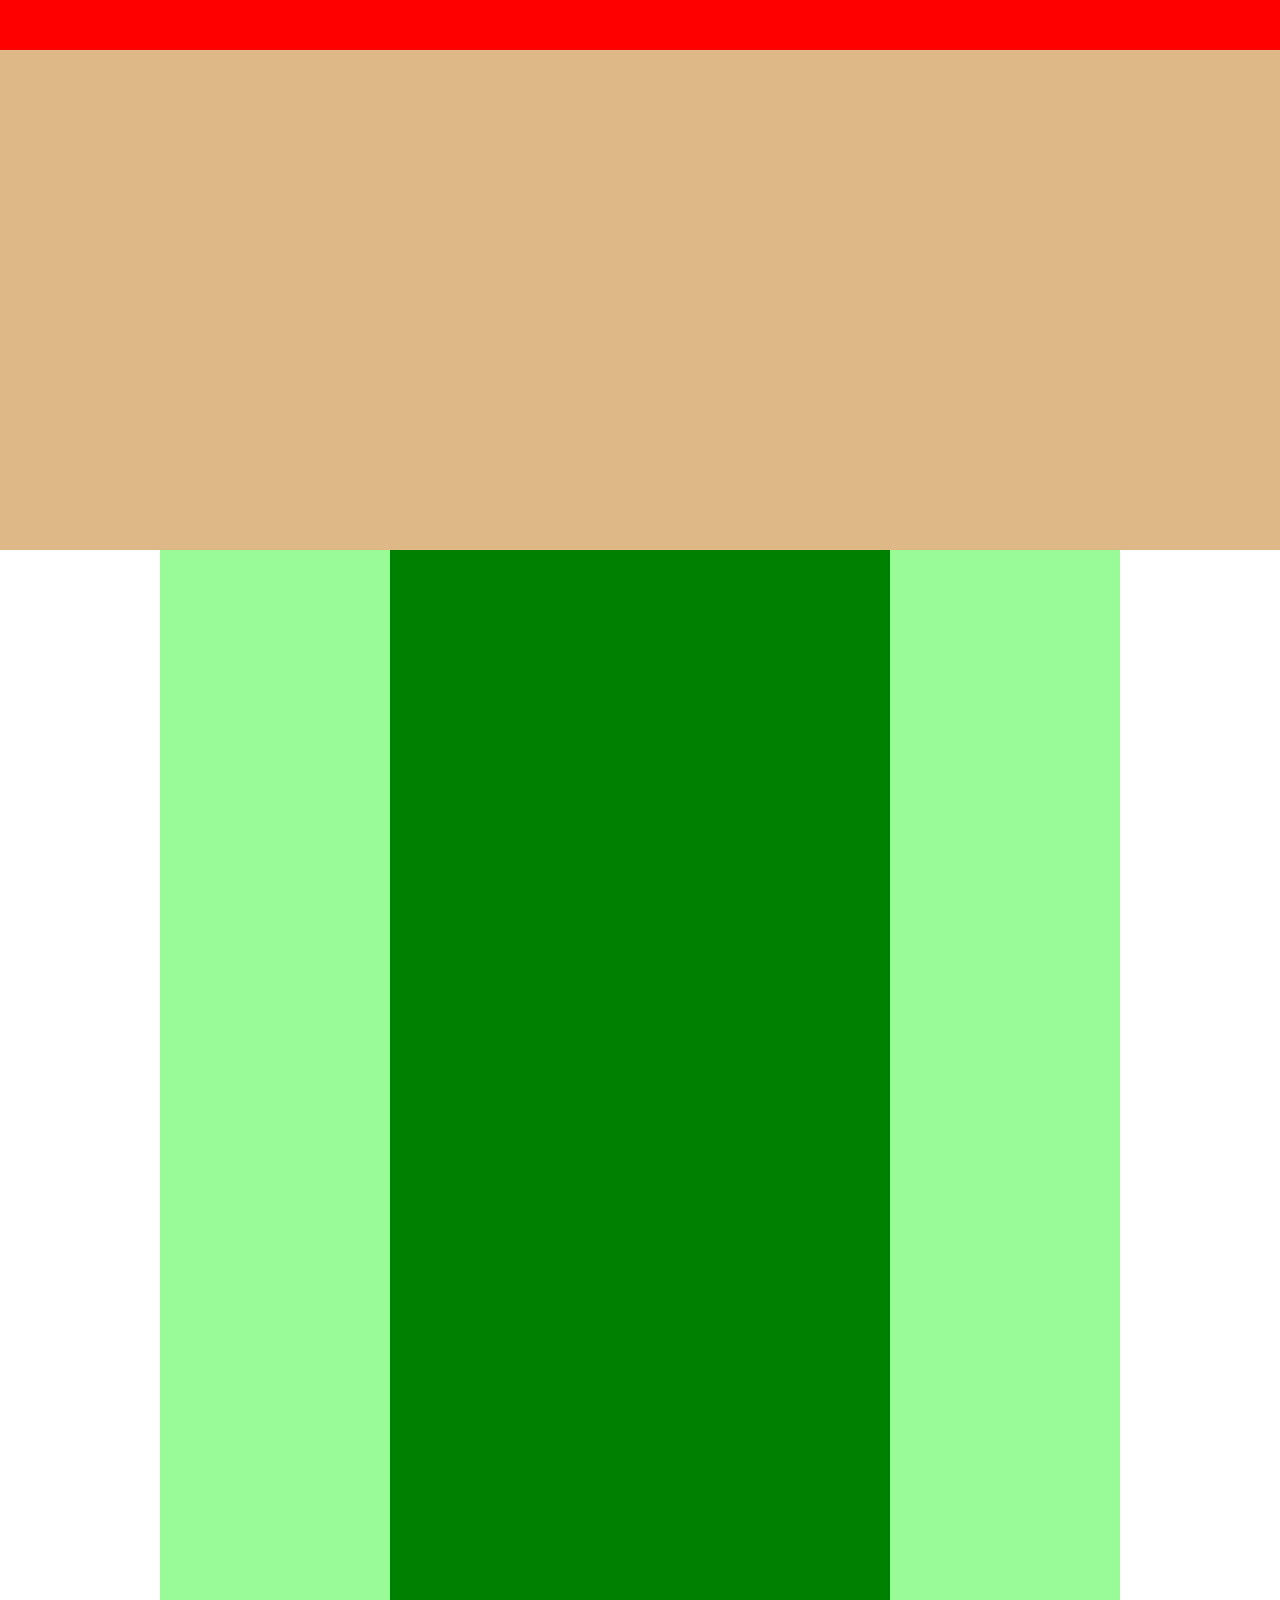
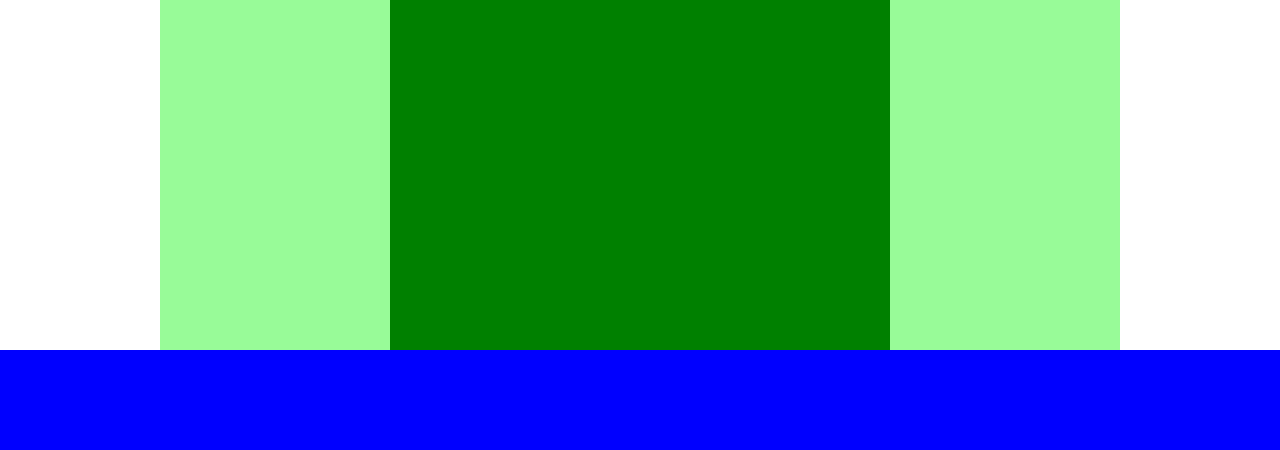
<file: DMM_HTML/exercise/chapter4/index.html>
<!DOCTYPE html>
<html lang="ja">
    <head>
        <meta charset="UTF-8"/>
        <link rel="stylesheet" href="style.css"/>
        <title>chapter4</title>
    </head>
    <body>
        <header></header>
        <div class="main-visual"></div>
        <div class="main">
            <div class="main-left"></div>
            <div class="main-son"></div>
            <div class="main-right"></div>
        </div>
        <div class="footer"></div>
    </body>
</html>
</file>
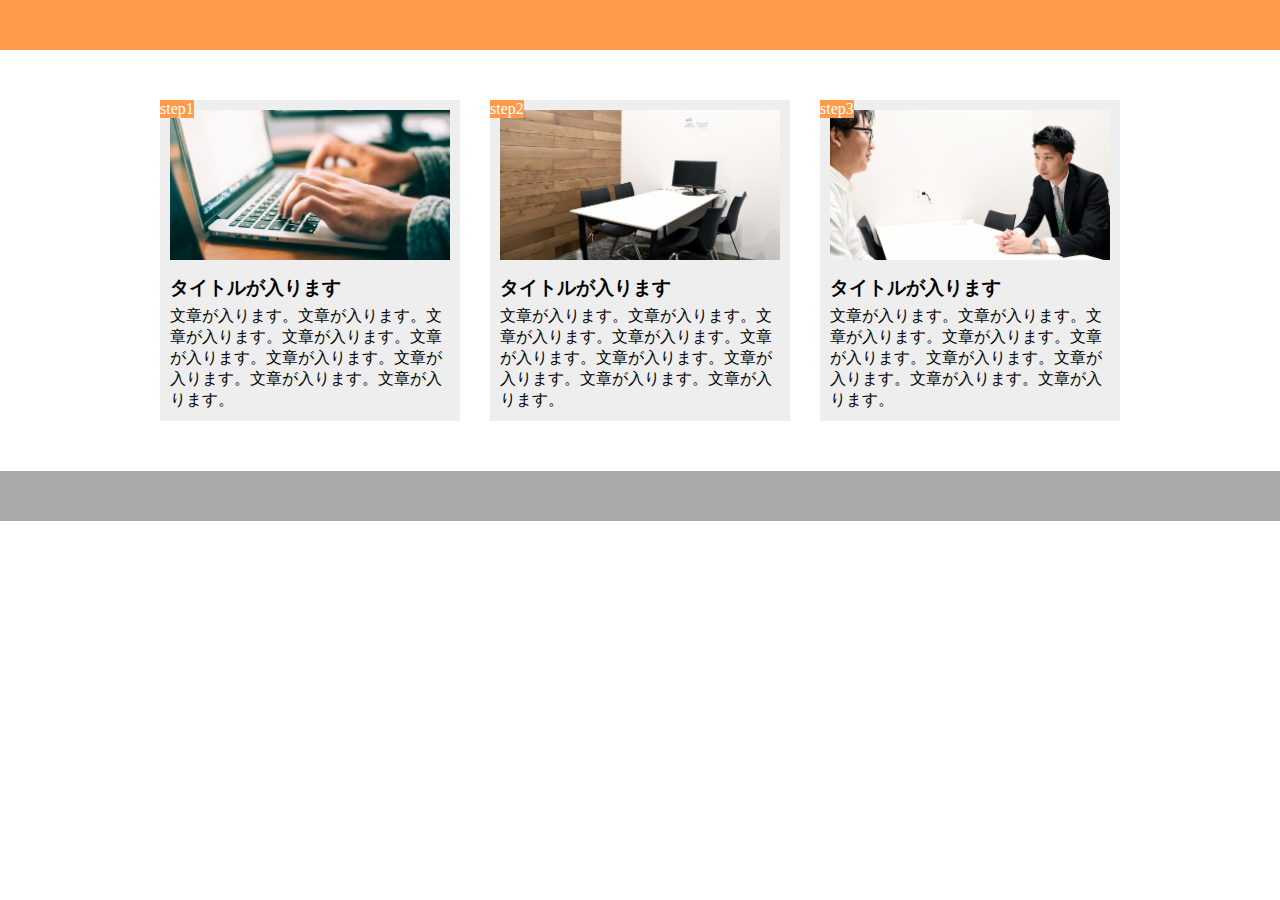
<file: DMM_HTML/exercise/chapter9/index.html>
<!DOCTYPE html>
<html lang="ja">
    <head>
        <meta charset="UTF-8"/>
        <title>chapter9_exercise</title>
        <link rel="stylesheet" href="style.css"/>
    </head>
    <body>
        <header></header>
        <main>
            <section class="step-box">
                <div class="step1-img"></div>
                <span class="step-number">step1</span>
                <h3 class="box-title">タイトルが入ります</h3>
                <p class="box-text">
                    文章が入ります。文章が入ります。文章が入ります。文章が入ります。文章が入ります。文章が入ります。文章が入ります。文章が入ります。文章が入ります。
                </p>
            </section>
            <section class="step-box">
                <div class="step2-img"></div>
                <span class="step-number">step2</span>
                <h3 class="box-title">タイトルが入ります</h3>
                <p class="box-text">
                    文章が入ります。文章が入ります。文章が入ります。文章が入ります。文章が入ります。文章が入ります。文章が入ります。文章が入ります。文章が入ります。
                </p>
            </section>
            <section class="step-box">
                <div class="step3-img"></div>
                <span class="step-number">step3</span>
                <h3 class="box-title">タイトルが入ります</h3>
                <p class="box-text">
                    文章が入ります。文章が入ります。文章が入ります。文章が入ります。文章が入ります。文章が入ります。文章が入ります。文章が入ります。文章が入ります。
                </p>
            </section>
        </main>
        <footer></footer>
    </body>
</html>
</file>
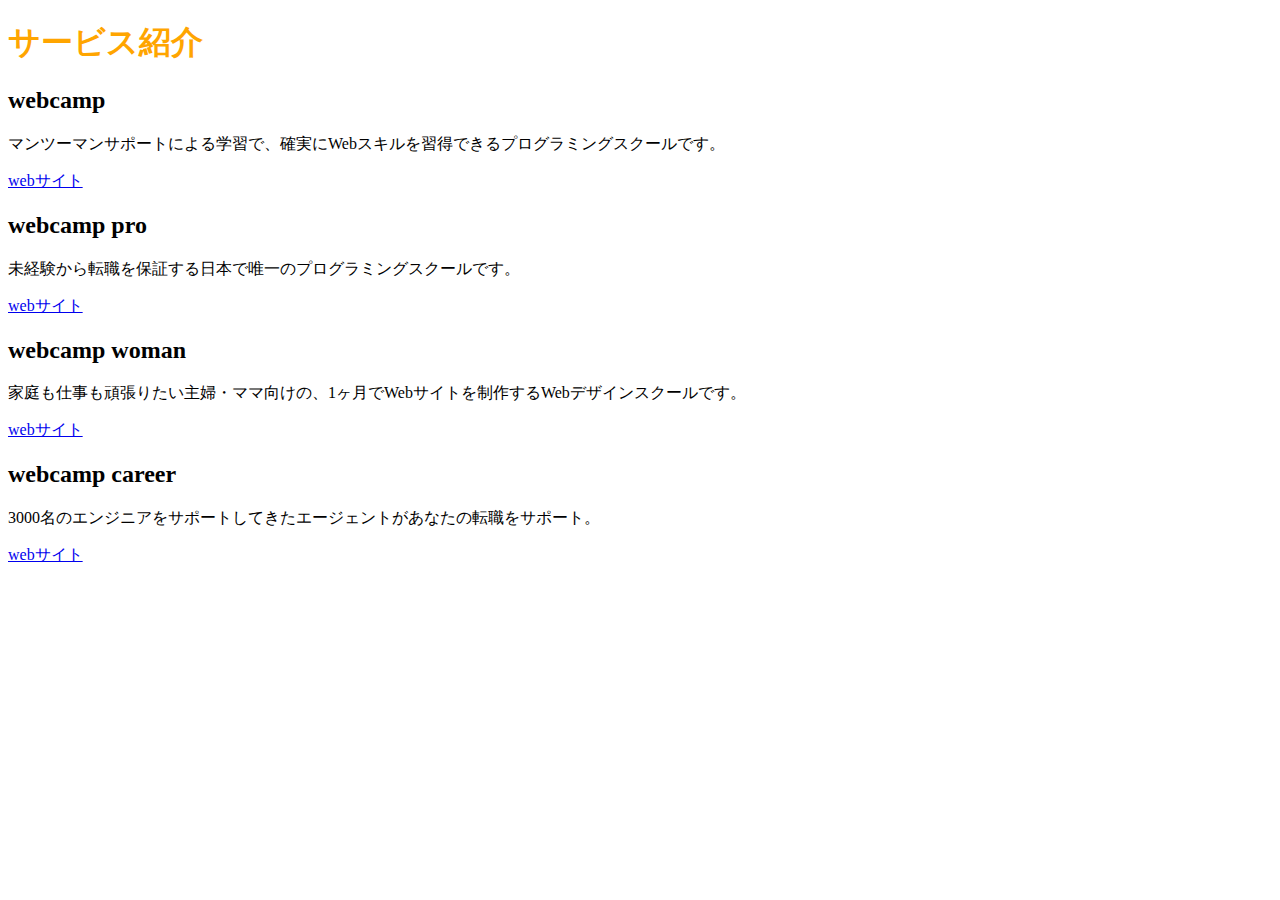
<file: DMM_HTML/exercise/chapter2/chapter2_answer/chapter2_answer/index.html>
<!DOCTYPE html>
<html lang="ja">
  <head>
    <meta charset="UTF-8" />
    <title>2章演習</title>
    <link rel="stylesheet" href="style.css" />
  </head>
  <body>
    <h1>サービス紹介</h1>

    <h2>webcamp</h2>
    <p>マンツーマンサポートによる学習で、確実にWebスキルを習得できるプログラミングスクールです。</p>
    <a href="https://web-camp.io/">webサイト</a>

    <h2>webcamp pro</h2>
    <p>未経験から転職を保証する日本で唯一のプログラミングスクールです。</p>
    <a href="http://web-camp.io/pro/">webサイト</a>

    <h2>webcamp woman</h2>
    <p>家庭も仕事も頑張りたい主婦・ママ向けの、1ヶ月でWebサイトを制作するWebデザインスクールです。</p>
    <a href="http://web-camp.io/woman/">webサイト</a>

    <h2>webcamp career</h2>
    <p>3000名のエンジニアをサポートしてきたエージェントがあなたの転職をサポート。</p>
    <a href="http://web-camp.io/career/">webサイト</a>
  </body>
</html>
</file>
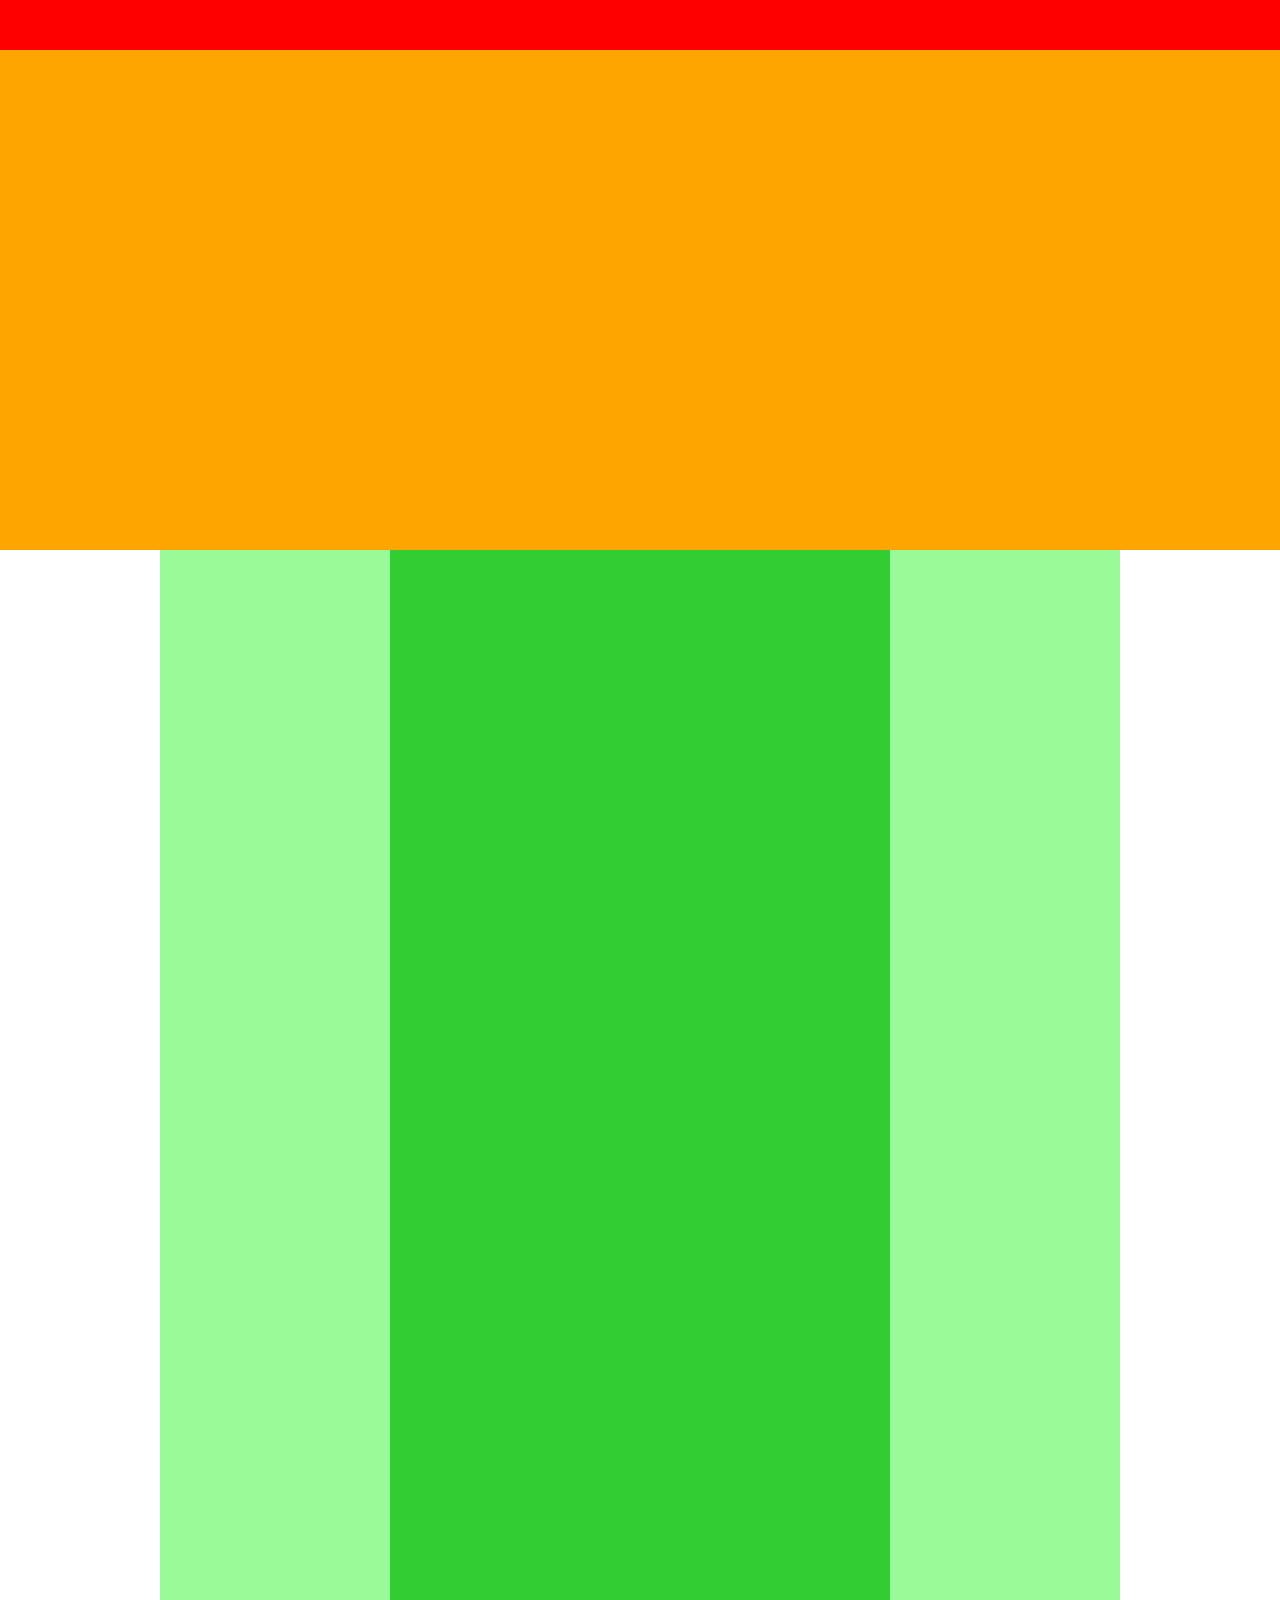
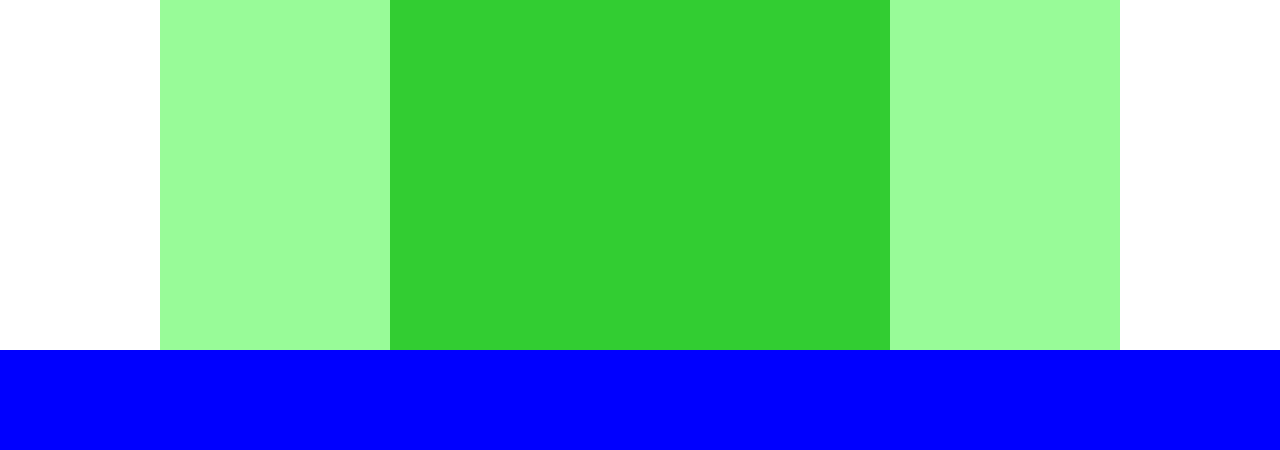
<file: DMM_HTML/exercise/chapter4/chapter4_answer/chapter4_answer/index.html>
<!DOCTYPE html>
<html lang="ja">
  <head>
    <meta charset="UTF-8" />
    <title>4章演習</title>
    <link rel="stylesheet" href="style.css" />
  </head>
  <body>
    <!-- header用のdiv -->
    <div class="header"></div>

    <!-- main-visual用のdiv -->
    <div class="main-visual"></div>

    <!-- main用のdiv -->
    <div class="main">
      <div class="sidebar-left"></div>
      <div class="blog"></div>
      <div class="sidebar-right"></div>
    </div>

    <!-- footer用のdiv -->
    <div class="footer"></div>
  </body>
</html>
</file>
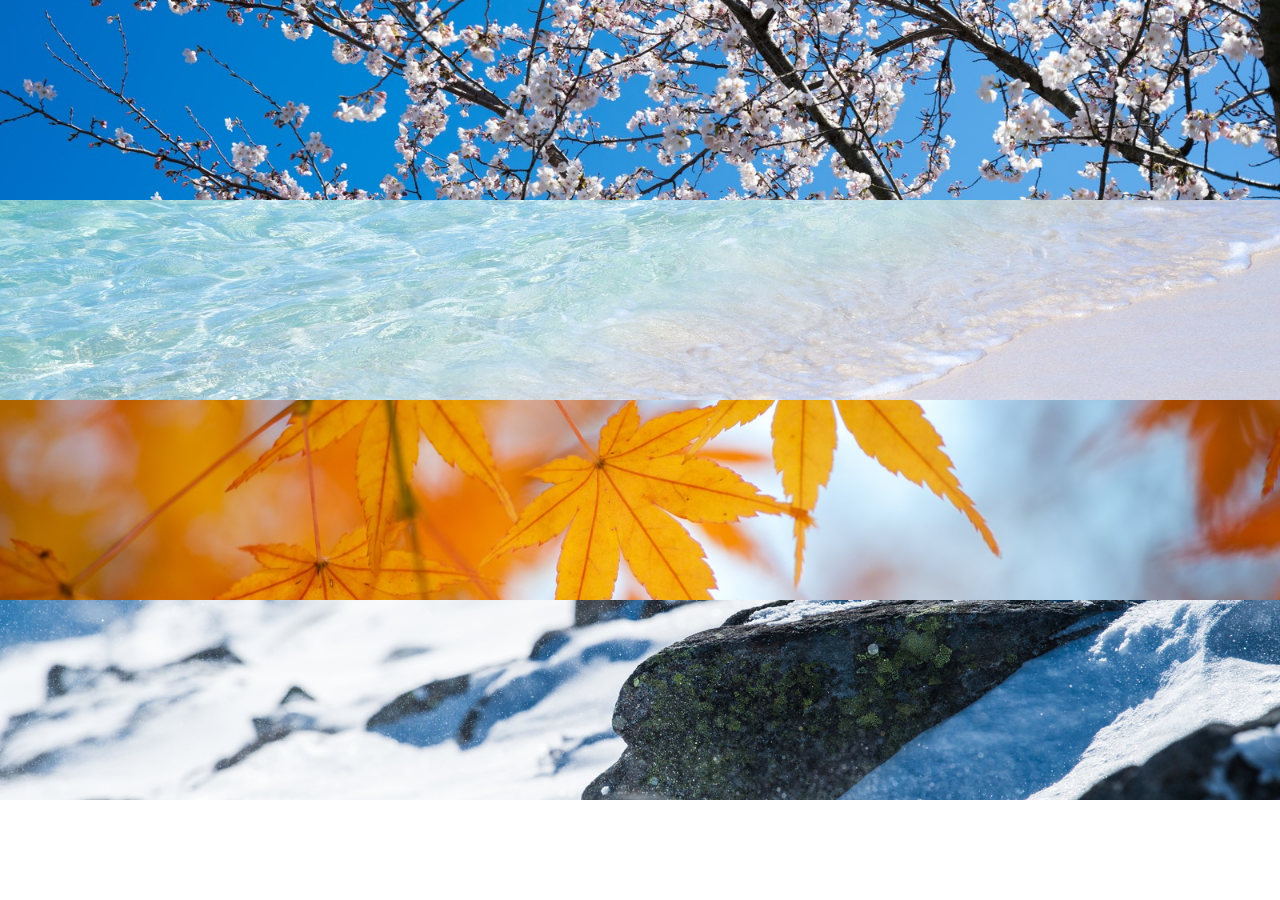
<file: DMM_HTML/exercise/chapter6/chapter6_answer/chapter6_answer/index.html>
<!DOCTYPE html>
<html lang="ja">
  <head>
    <meta charset="UTF-8" />
    <title>6章演習</title>
    <link rel="stylesheet" href="style.css" />
  </head>
  <body>
    <div class="box1"></div>

    <div class="box2"></div>

    <div class="box3"></div>

    <div class="box4"></div>
  </body>
</html>
</file>
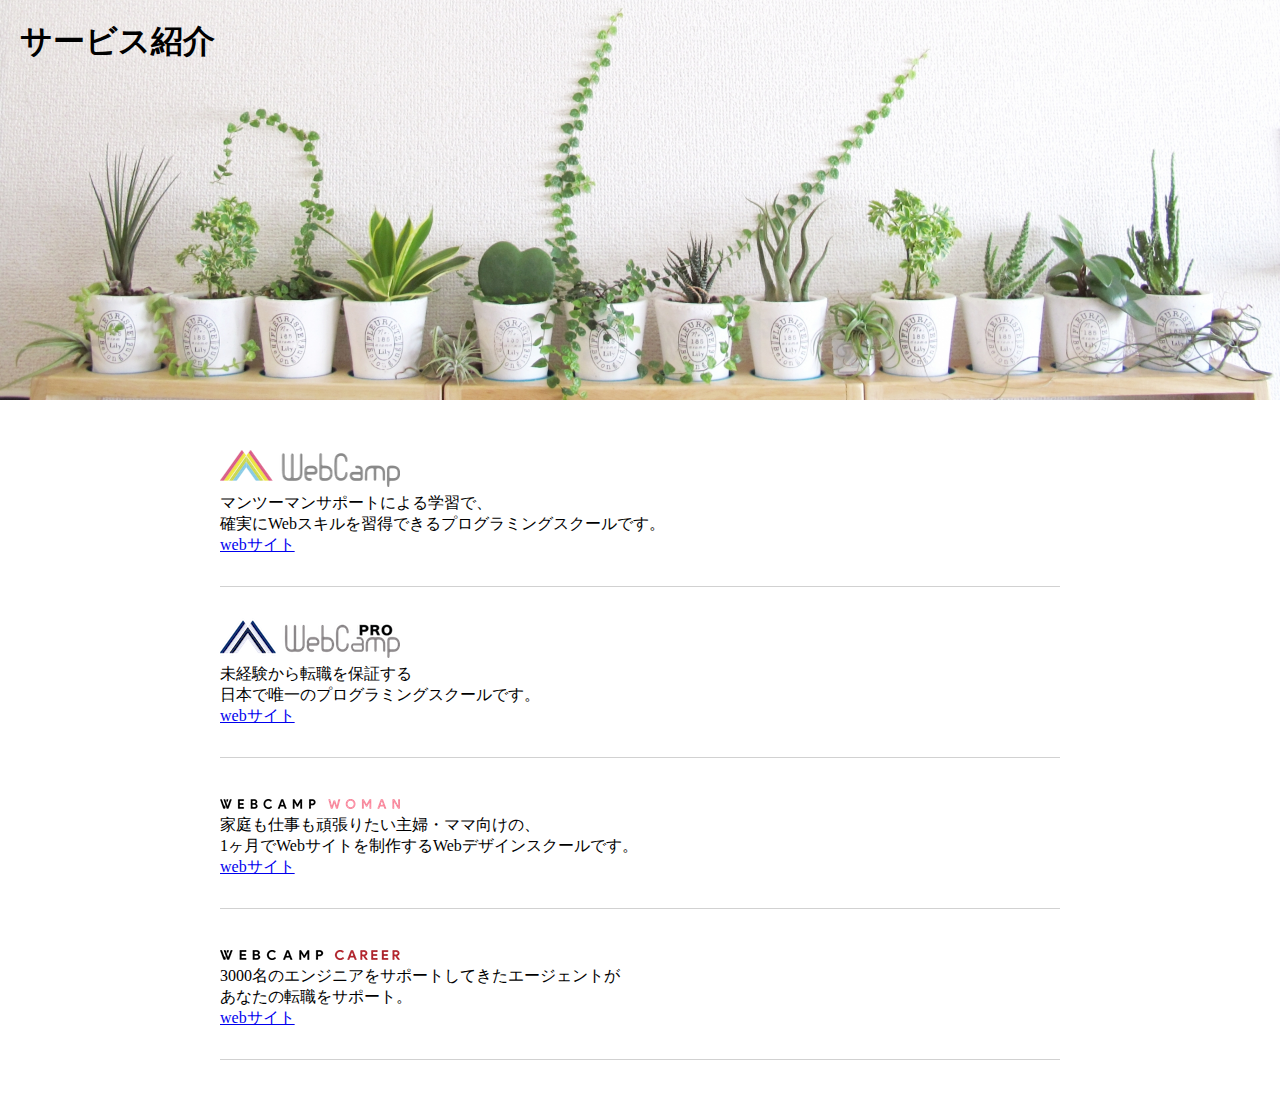
<file: DMM_HTML/exercise/chapter7/chapter7_answer/chapter7_answer/index.html>
<!DOCTYPE html>
<html lang="ja">
  <head>
    <meta charset="UTF-8" />
    <title>7章演習</title>
    <link rel="stylesheet" href="style.css" />
  </head>
  <body>
    <section class="main-visual">
      <h1 class="headline">サービス紹介</h1>
    </section>
    <main>
      <section class="service1">
        <h2><img src="img/wc-logo.png" alt="ロゴ" /></h2>
        <p>
          マンツーマンサポートによる学習で、<br />確実にWebスキルを習得できるプログラミングスクールです。
        </p>
        <a href="https://web-camp.io/">webサイト</a>
      </section>

      <section class="service2">
        <h2><img src="img/wcp-logo.png" alt="ロゴ" /></h2>
        <p>
          未経験から転職を保証する<br />日本で唯一のプログラミングスクールです。
        </p>
        <a href="http://web-camp.io/pro/">webサイト</a>
      </section>

      <section class="service3">
        <h2><img src="img/wcw-logo.png" alt="ロゴ" /></h2>
        <p>
          家庭も仕事も頑張りたい主婦・ママ向けの、<br />1ヶ月でWebサイトを制作するWebデザインスクールです。
        </p>
        <a href="http://web-camp.io/woman/">webサイト</a>
      </section>

      <section class="service4">
        <h2><img src="img/wcc-logo.png" alt="ロゴ" /></h2>
        <p>
          3000名のエンジニアをサポートしてきたエージェントが<br />あなたの転職をサポート。
        </p>
        <a href="http://web-camp.io/career/">webサイト</a>
      </section>
    </main>
  </body>
</html>
</file>
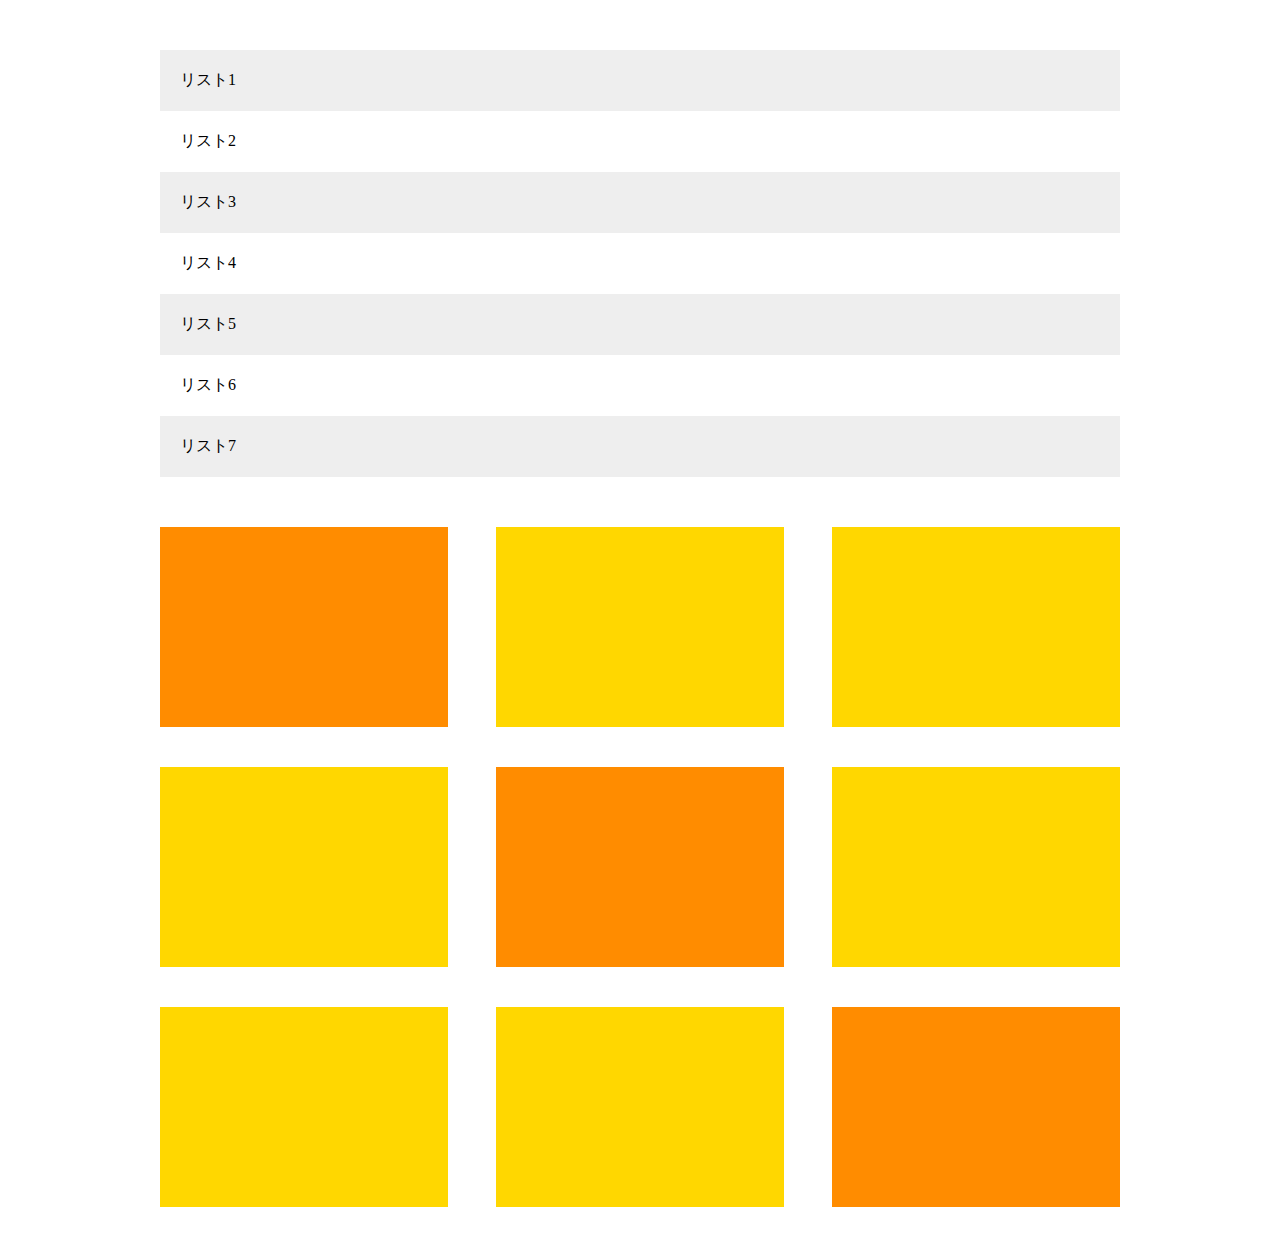
<file: DMM_HTML/exercise/chapter8/chapter8_answer/chapter8_answer/index.html>
<!DOCTYPE html>
<html lang="ja">
  <head>
    <meta charset="UTF-8" />
    <title>8章演習</title>
    <link rel="stylesheet" href="style.css" />
  </head>
  <body>
    <main>
      <ul class="item-list">
        <li class="item">リスト1</li>
        <li class="item">リスト2</li>
        <li class="item">リスト3</li>
        <li class="item">リスト4</li>
        <li class="item">リスト5</li>
        <li class="item">リスト6</li>
        <li class="item">リスト7</li>
      </ul>

      <div class="box-list">
        <div class="box"></div>
        <div class="box"></div>
        <div class="box"></div>
        <div class="box"></div>
        <div class="box"></div>
        <div class="box"></div>
        <div class="box"></div>
        <div class="box"></div>
        <div class="box"></div>
      </div>
    </main>
  </body>
</html>
</file>
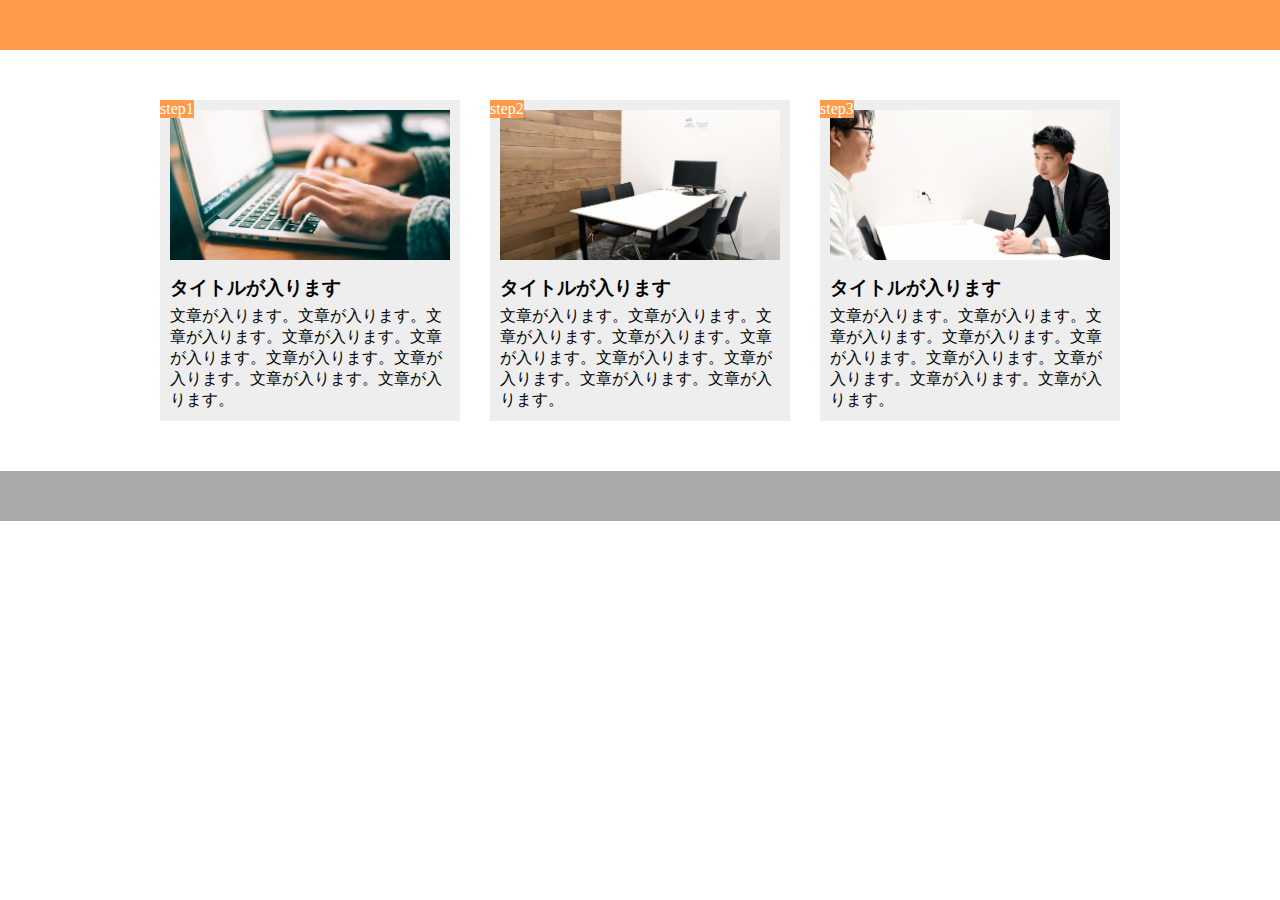
<file: DMM_HTML/exercise/chapter9/chapter9_answer/chapter9_answer/index.html>
<!DOCTYPE html>
<html lang="ja">
  <head>
    <meta charset="UTF-8" />
    <title>9章演習</title>
    <link rel="stylesheet" href="style.css" />
  </head>
  <body>
    <header></header>
    <main>
      <div class="step-box">
        <div class="step-img1"></div>
        <span class="step-num">step1</span>
        <h3 class="title">タイトルが入ります</h3>
        <p class="text">
          文章が入ります。文章が入ります。文章が入ります。文章が入ります。文章が入ります。文章が入ります。文章が入ります。文章が入ります。文章が入ります。
        </p>
      </div>

      <div class="step-box">
        <div class="step-img2"></div>
        <span class="step-num">step2</span>
        <h3 class="title">タイトルが入ります</h3>
        <p class="text">
          文章が入ります。文章が入ります。文章が入ります。文章が入ります。文章が入ります。文章が入ります。文章が入ります。文章が入ります。文章が入ります。
        </p>
      </div>

      <div class="step-box">
        <div class="step-img3"></div>
        <span class="step-num">step3</span>
        <h3 class="title">タイトルが入ります</h3>
        <p class="text">
          文章が入ります。文章が入ります。文章が入ります。文章が入ります。文章が入ります。文章が入ります。文章が入ります。文章が入ります。文章が入ります。
        </p>
      </div>
    </main>
    <footer></footer>
  </body>
</html>
</file>
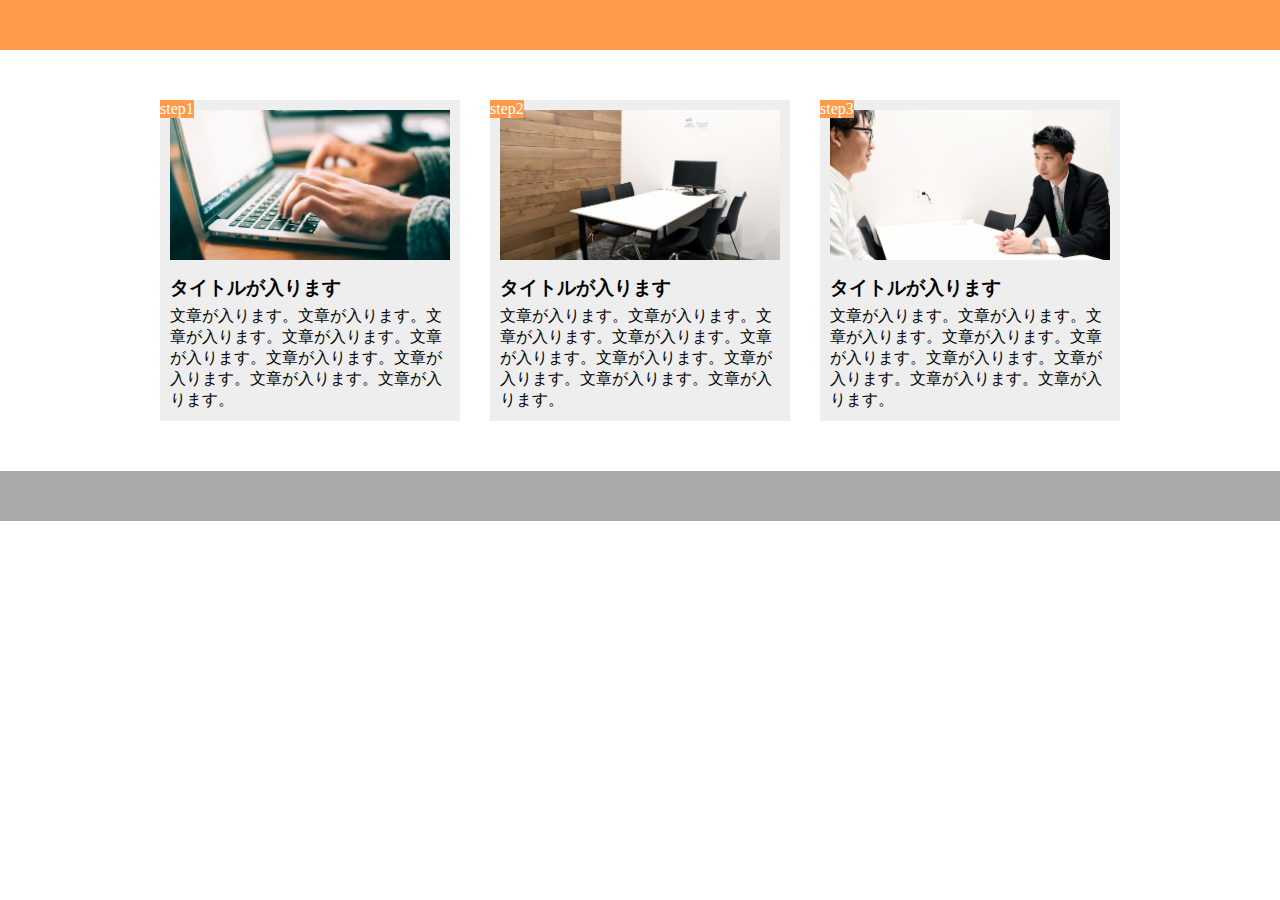
<file: DMM_HTML/kadai/html_kadai.html>
<!DOCTYPE html>
<html lang="ja">
    <head>
        <meta charset="UTF-8"/>
        <meta name="viewport" content="width=device-width,initial-scale=1.0">
        <title>chapter9_exercise</title>
        <link rel="stylesheet" href="kadai_style.css"/>
    </head>
    <body>
        <header></header>
        <main>
            <section class="step-box">
                <div class="step1-img"></div>
                <span class="step-number">step1</span>
                <h3 class="box-title">タイトルが入ります</h3>
                <p class="box-text">
                    文章が入ります。文章が入ります。文章が入ります。文章が入ります。文章が入ります。文章が入ります。文章が入ります。文章が入ります。文章が入ります。
                </p>
            </section>
            <section class="step-box">
                <div class="step2-img"></div>
                <span class="step-number">step2</span>
                <h3 class="box-title">タイトルが入ります</h3>
                <p class="box-text">
                    文章が入ります。文章が入ります。文章が入ります。文章が入ります。文章が入ります。文章が入ります。文章が入ります。文章が入ります。文章が入ります。
                </p>
            </section>
            <section class="step-box">
                <div class="step3-img"></div>
                <span class="step-number">step3</span>
                <h3 class="box-title">タイトルが入ります</h3>
                <p class="box-text">
                    文章が入ります。文章が入ります。文章が入ります。文章が入ります。文章が入ります。文章が入ります。文章が入ります。文章が入ります。文章が入ります。
                </p>
            </section>
        </main>
        <footer></footer>
    </body>
</html>
</file>
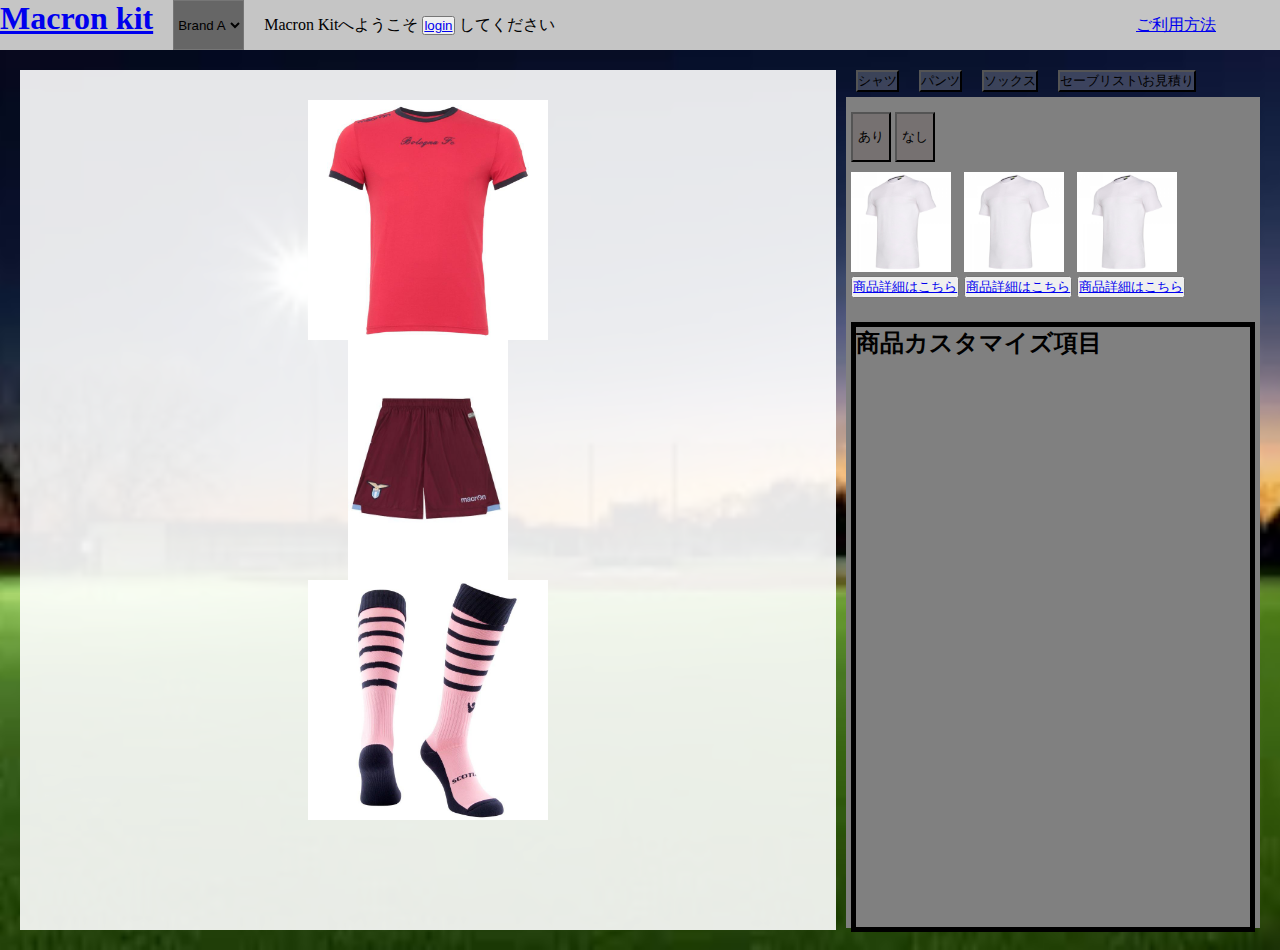
<file: DMM_HTML/sample/macron_index.html>
<!DOCTYPE html>
<html lang="ja">
    <head>
        <meta charset="UTF-8"/>
        <link rel="stylesheet" href="style.css"/>
        <title>Macron</title>
    </head>
    <body>
        <!-- 1.macronlog 2.ブランド選択　3.login 4.ご利用方法 -->
        <header>
            <h1 class="logo-heading">
                <a href="macron_index.html">Macron kit</a>
            </h1>
            <select class="brand">
                <option value="A">Brand A</option>
                <option value="B">Brand B</option>
                <option value="C">brand C</option>
            </select>
            <div class="login">
                <span class="login-text">Macron Kitへようこそ</span>
                <button class="login-bt">
                    <a href="macron_index.html">login</a>
                </button>
                <span class="login-text">してください</span>
            </div>
            <div class="use-inf">
                <span class="name">
                    <a href="macron_index.html">ご利用方法</a>
                </span>
            </div>
        </header>
        <main>
            <div class="preview-product-set">
                <div class="preview-box">
                    <div class="preview-forward">
                        <img class="shirts-forward" src="img/58059293.jpg"/>
                    </div>
                    <div class="preview-forward">
                        <img class="shorts-forward" src="img/45892009_58062007.jpg"/>
                    </div>
                    <div class="preview-forward">
                        <img class="socks-forward" src="img/58092133-00_01.jpg"/>
                    </div>
                </div>
            </div>
            <div class="product">
                <div class="product-nav">
                    <button class="product-nav-bt">シャツ</button>
                    <button class="product-nav-bt">パンツ</button>
                    <button class="product-nav-bt">ソックス</button>
                    <button class="product-nav-bt">セーブリスト\お見積り</button>
                </div>
                <div class="custom">
                    <div class="model-selector">
                        <button class="model-selector-bt">あり</button>
                        <button class="model-selector-bt">なし</button>
                    </div>
                    <div class="product-box-scroll">
                        <div class="product-img-box">
                            <img class="prodcut-img" src="img/test.jpg" style="height: 100px;"/>
                            <div class="product-dt-bt">
                                <button class="product-dt-bt">
                                    <a href="macron_index.html">商品詳細はこちら</a>
                                </button>
                            </div>
                        </div>
                        <div class="product-img-box">
                            <img class="prodcut-img" src="img/test.jpg" style="height: 100px;"/>
                            <div class="product-dt-bt">
                                <button class="product-dt-bt">
                                    <a href="macron_index.html">商品詳細はこちら</a>
                                </button>
                            </div>
                        </div>
                        <div class="product-img-box">
                            <img class="prodcut-img" src="img/test.jpg" style="height: 100px;"/>
                            <div class="product-dt-bt">
                                <button class="product-dt-bt">
                                    <a href="macron_index.html">商品詳細はこちら</a>
                                </button>
                            </div>
                        </div>
                        <div class="product-img-box">
                            <img class="prodcut-img" src="img/test.jpg" style="height: 100px;"/>
                            <div class="product-dt-bt">
                                <button class="product-dt-bt">
                                    <a href="macron_index.html">商品詳細はこちら</a>
                                </button>
                            </div>
                        </div>
                        <div class="product-img-box">
                            <img class="prodcut-img" src="img/test.jpg" style="height: 100px;"/>
                            <div class="product-dt-bt">
                                <button class="product-dt-bt">
                                    <a href="macron_index.html">商品詳細はこちら</a>
                                </button>
                            </div>
                        </div>
                        <div class="product-img-box">
                            <img class="prodcut-img" src="img/test.jpg" style="height: 100px;"/>
                            <div class="product-dt-bt">
                                <button class="product-dt-bt">
                                    <a href="macron_index.html">商品詳細はこちら</a>
                                </button>
                            </div>
                        </div>
                        <div class="product-img-box">
                            <img class="prodcut-img" src="img/test.jpg" style="height: 100px;"/>
                            <div class="product-dt-bt">
                                <button class="product-dt-bt">
                                    <a href="macron_index.html">商品詳細はこちら</a>
                                </button>
                            </div>
                        </div>
                        <div class="product-img-box">
                            <img class="prodcut-img" src="img/test.jpg" style="height: 100px;"/>
                            <div class="product-dt-bt">
                                <button class="product-dt-bt">
                                    <a href="macron_index.html">商品詳細はこちら</a>
                                </button>
                            </div>
                        </div>
                        </div>
                        <div class="product-customize">
                            <h2>商品カスタマイズ項目</h2>
                        </div>
                    </div>
                </div>
            </div>
        </main>
    </body>
</html>
</file>
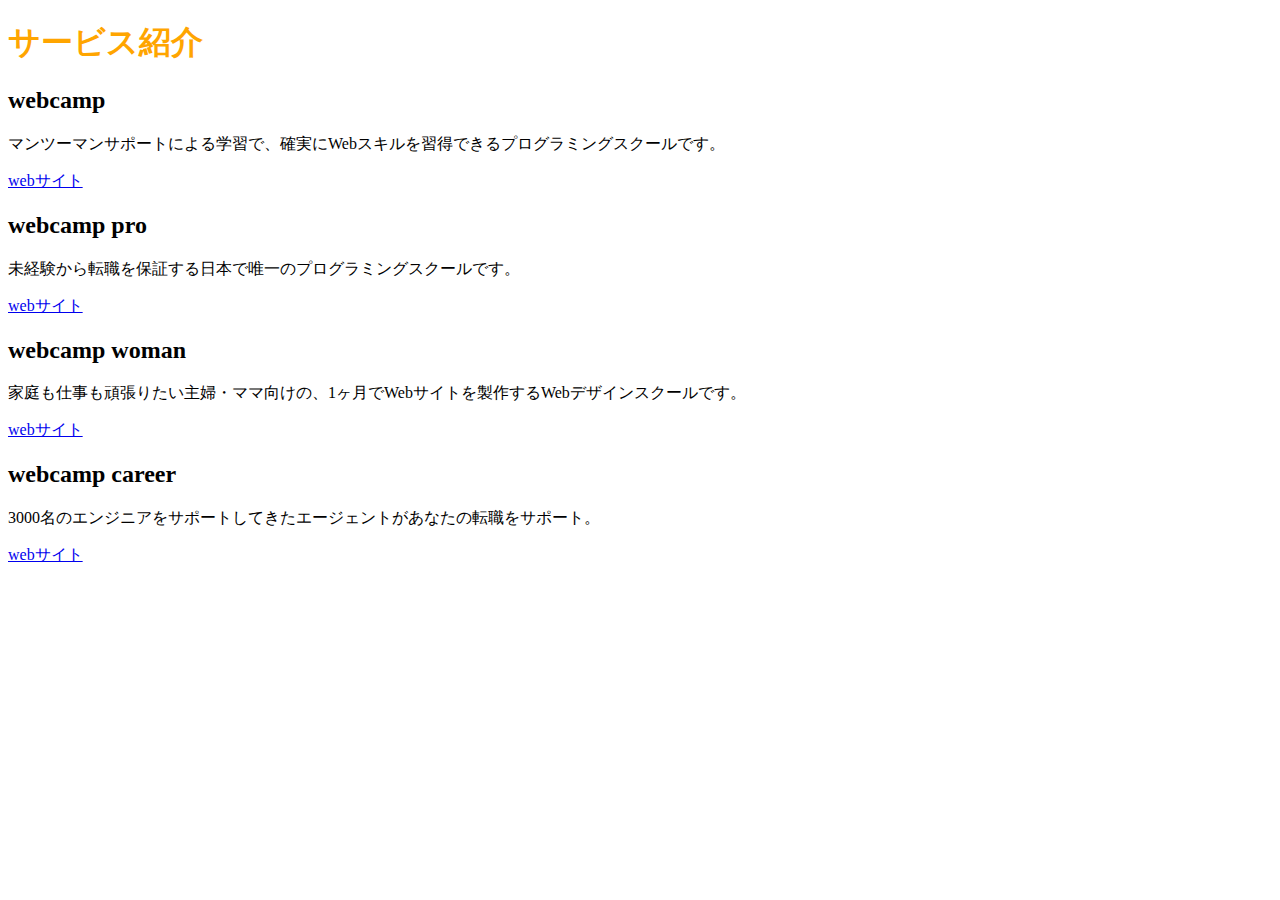
<file: DMM_HTML/exercise/chapter2/chapter2_exercise.html>
<!DOCTYPE html>
<html lang="ja">
    <head>
        <meta charset="UTF-8"/>
        <title>サービス紹介</title>
        <link rel="stylesheet" href="stylesheet.css"/>
        <h1>サービス紹介</h1>
        
    </head>
    <body>
        <h2>webcamp</h2>
        <p>マンツーマンサポートによる学習で、確実にWebスキルを習得できるプログラミングスクールです。</p>
        <a href="https://www.central-eng.co.jp">webサイト</a>
        <h2>webcamp pro</h2>
        <p>未経験から転職を保証する日本で唯一のプログラミングスクールです。</p>
        <a href="https://www.central-eng.co.jp">webサイト</a>
        <h2>webcamp woman</h2>
        <p>家庭も仕事も頑張りたい主婦・ママ向けの、1ヶ月でWebサイトを製作するWebデザインスクールです。</p>
        <a href="https://www.central-eng.co.jp">webサイト</a>
        <h2>webcamp career</h2>
        <p>3000名のエンジニアをサポートしてきたエージェントがあなたの転職をサポート。</p>
        <a href="https://www.central-eng.co.jp">webサイト</a>
    </body>
</html>
</file>
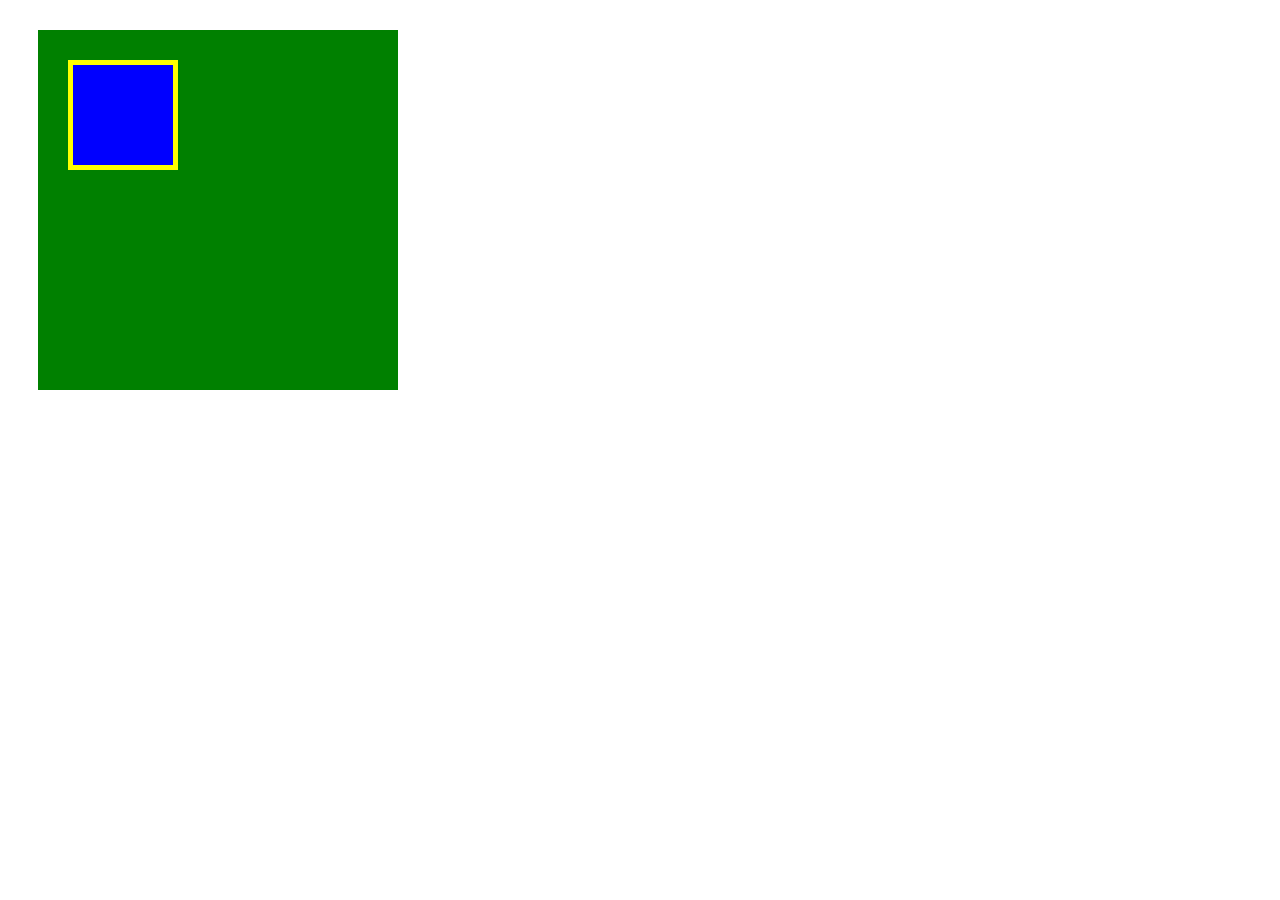
<file: DMM_HTML/exercise/chapter3/box/box.html>
<!DOCTYPE html>
<html lang="ja">
  <head>
    <meta charset="UTF-8" />
    <!-- CSSファイルの読み込み -->
    <link rel="stylesheet" href="box.css" />
    <title>BOX</title>
  </head>

  <body>
    <!-- box1用のdiv -->
    <div class="box1">
        <div class="box2">
            
        </div>
    </div>
  </body>
</html>
</file>
<file: DMM_HTML/exercise/chapter4/style.css>
*{
    margin:0;
    padding:0;
    box-sizing:border-box;
}
header{
    background-color: red;
    height: 50px;
    width: 100%;
}
.main-visual{
    background-color: burlywood;
    width: 100%;
    height: 500px;
}
.main{
    width: 960px;
    display: flex;
    height: 1400px;
    justify-content: center;
    margin: 0 auto;
}
.main-son{
    width: 500px;
    background-color: green;
}
.main-left {
    width: 230px;
    height: 1400px;
    background-color: palegreen;
}

.main-right {
    width: 230px;
    height: 1400px;
    background-color: palegreen;
}
.footer{
    height: 100px;
    background-color: blue;
    width: 100%;
}
</file>
<file: DMM_HTML/exercise/chapter9/style.css>
*{
    margin: 0;
    padding: 0;
    box-sizing: border-box;
}

header{
    background-color: #FF9A4B;
    height: 50px;
}
main{
    width: 960px;
    display: flex;
    margin: 50px auto;
}
.step-box{
    width: 300px;
    background-color: #EEEEEE;
    margin-right: 30px;
    padding: 10px 10px;
    position: relative;
}
.step-box:last-child{
    margin: 0 0 0 0;
}
.step1-img{
    background-image: url(img/flow01.png);
    height: 150px;
    background-size: cover;
    background-position: bottom;
}
.step2-img{
    background-image: url(img/flow02.png);
    height: 150px;
    background-size: cover;
    background-position: bottom;
}
.step3-img{
    background-image: url(img/flow03.png);
    height: 150px;
    background-size: cover;
    background-position: bottom;
}
.step-number{
    background-color: #FF9A4B;
    color: white;
    position: absolute;
    top:0%;
    left: 0%;
}
.box-title{
    margin-top: 15px;
    margin-bottom: 5px;
}
footer{
    background-color: #AAAAAA;
    height: 50px;
}
</file>
<file: DMM_HTML/exercise/chapter2/chapter2_answer/chapter2_answer/style.css>
h1 {
  color: orange;
}
</file>
<file: DMM_HTML/exercise/chapter4/chapter4_answer/chapter4_answer/style.css>
* {
  margin: 0;
  padding: 0;
  box-sizing: border-box;
}

.main-visual {
  width: 100%;
  height: 500px;
  background-color: orange;
}

.header {
  width: 100%;
  height: 50px;
  background-color: red;
}

.main {
  width: 960px;
  margin: 0 auto;
  display: flex;
  justify-content: center;
}

.sidebar-left {
  width: 230px;
  height: 1400px;
  background-color: palegreen;
}

.blog {
  width: 500px;
  height: 1400px;
  background-color: limegreen;
}

.sidebar-right {
  width: 230px;
  height: 1400px;
  background-color: palegreen;
}

.footer {
  width: 100%;
  height: 100px;
  background-color: blue;
}
</file>
<file: DMM_HTML/exercise/chapter6/chapter6_answer/chapter6_answer/style.css>
* {
  margin: 0;
  padding: 0;
  box-sizing: border-box;
}

.box1 {
  height: 200px;
  background-image: url(img/box1.jpg);
  background-size: cover;
  background-position: center;
}

.box2 {
  height: 200px;
  background-image: url(img/box2.jpg);
  background-size: cover;
  background-position: center;
}

.box3 {
  height: 200px;
  background-image: url(img/box3.jpg);
  background-size: cover;
  background-position: center;
}

.box4 {
  height: 200px;
  background-image: url(img/box4.jpg);
  background-size: cover;
  background-position: center;
}
</file>
<file: DMM_HTML/exercise/chapter7/chapter7_answer/chapter7_answer/style.css>
* {
  margin: 0;
  padding: 0;
  box-sizing: border-box;
}

.main-visual {
  height: 400px;
  width: 100%;
  background-image: url(img/mv.jpg);
  background-size: cover;
  background-position: bottom;
}

.headline {
  padding: 20px;
}

main {
  width: 840px;
  margin: 50px auto;
}

.service1 {
  margin-bottom: 30px;
  border-bottom: 1px solid #d1d1d1;
  padding-bottom: 30px;
}

.service2 {
  margin-bottom: 30px;
  border-bottom: 1px solid #d1d1d1;
  padding-bottom: 30px;
}

.service3 {
  margin-bottom: 30px;
  border-bottom: 1px solid #d1d1d1;
  padding-bottom: 30px;
}

.service4 {
  border-bottom: 1px solid #d1d1d1;
  padding-bottom: 30px;
}
</file>
<file: DMM_HTML/exercise/chapter8/chapter8_answer/chapter8_answer/style.css>
* {
  margin: 0;
  padding: 0;
  box-sizing: border-box;
}

main {
  width: 960px;
  margin: 50px auto;
}

.item-list {
  margin-bottom: 50px;
}

.item {
  padding: 20px;
  list-style: none;
}

.item:nth-child(odd) {
  background-color: #eee;
}

.box-list {
  display: flex;
  flex-wrap: wrap;
}

.box {
  background-color: #ffd700;
  width: 30%;
  height: 200px;
  margin-right: 5%;
  margin-bottom: 40px;
}

.box:first-child,
.box:nth-child(5),
.box:last-child {
  background-color: #ff8c00;
}

.box:nth-child(3n) {
  margin-right: 0;
}

.box:nth-last-child(-n + 3) {
  margin-bottom: 0;
}
</file>
<file: DMM_HTML/exercise/chapter9/chapter9_answer/chapter9_answer/style.css>
* {
  box-sizing: border-box;
  margin: 0;
  padding: 0;
}

header {
  height: 50px;
  background-color: #ff9a4b;
}

main {
  width: 960px;
  margin: 50px auto;
  display: flex;
}

.step-box {
  width: 300px;
  margin-right: 30px;
  padding: 10px;
  position: relative;
  background-color: #eee;
}

.step-box:last-child {
  margin-right: 0;
}

.step-img1 {
  height: 150px;
  background-image: url(img/flow01.png);
  background-position: bottom;
  background-size: cover;
}

.step-img2 {
  height: 150px;
  background-image: url(img/flow02.png);
  background-position: bottom;
  background-size: cover;
}

.step-img3 {
  height: 150px;
  background-image: url(img/flow03.png);
  background-position: bottom;
  background-size: cover;
}

.step-num {
  position: absolute;
  top: 0;
  left: 0;
  background-color: #ff9a4b;
  color: #fff;
}

.title {
  margin: 15px 0 5px;
}

footer {
  height: 50px;
  background-color: #aaa;
}
</file>
<file: DMM_HTML/kadai/kadai_style.css>
*{
    margin: 0;
    padding: 0;
    box-sizing: border-box;
}

header{
    background-color: #FF9A4B;
    height: 50px;
}
main{
    width: 960px;
    display: flex;
    margin: 50px auto;
}
.step-box{
    width: 300px;
    background-color: #EEEEEE;
    margin-right: 30px;
    padding: 10px 10px;
    position: relative;
}
.step-box:last-child{
    margin: 0 0 0 0;
}
.step1-img{
    background-image: url(img/flow01.png);
    height: 150px;
    background-size: cover;
    background-position: bottom;
}
.step2-img{
    background-image: url(img/flow02.png);
    height: 150px;
    background-size: cover;
    background-position: bottom;
}
.step3-img{
    background-image: url(img/flow03.png);
    height: 150px;
    background-size: cover;
    background-position: bottom;
}
.step-number{
    background-color: #FF9A4B;
    color: white;
    position: absolute;
    top:0%;
    left: 0%;
}
.box-title{
    margin-top: 15px;
    margin-bottom: 5px;
}
footer{
    background-color: #AAAAAA;
    height: 50px;
}

/* レスポンシブ */
@media screen and (max-width:768px) {
    header{
        width: 100%;
    }
    main{
        width: 100%;
        display: block;
        margin: 50px auto;
    }
    .step-box{
        margin: 0px auto 20px auto;
        width: 90%;
    }
    .step-box:last-child{
        margin: 0 auto;
    }
    .step1-img{
        height: 150px;
        background-size: cover;
        background-position: center bottom;
    }
    .step2-img{
        height: 150px;
        background-size: cover;
        background-position: center bottom;
    }
    .step3-img{
        height: 150px;
        background-size: cover;
        background-position: center bottom;
    }
    footer{
        width: 100%;
        height: 50px;
    }
}
</file>
<file: DMM_HTML/sample/style.css>
*{
    margin: 0;
    padding: 0;
    box-sizing: border-box;
}
/* header */
header{
    background-color: rgba(140, 140, 140, 0.5);
    height: 50px;
    display: flex;
    position: relative;
    }
.brand{
    display: inline-block;
    background-color: rgba(8, 8, 8, 0.5);
    margin-left: 20px;
    
}
.login{
    display: inline-block;
}
.login{
    line-height: 50px;
    margin-left: 20px;
}
.use-inf{
    display: inline-block;
    text-align: right;
    line-height: 50px;
    position: absolute;
    right: 5%;
}
main{
    height: 900px;
    display: flex;
    background-color: slateblue;
    padding: 20px;
    background-image: url(img/sports-area.jpg);
    background-size: cover;
    background-position: center;
}
.preview-product-set{
    width: 1000px;
    height: 860px;
    background-color: rgba(255, 255, 255, 0.9);
}
.preview-forward{
    display: flex;
    justify-content: center;
}
.shirts-forward{
    height: 240px;
    margin-top: 30px;
    background-color: rgba(0, 0, 0, 0.5);
}
.shorts-forward{
    height: 240px;
}
.socks-forward{
    height: 240px;
}
.product{
    width: 519.2px;
    height: 860px;
}
.product-nav{
    display: flex;
    width: 100%;
}
.product-nav-bt{
    background-color: rgba(255, 255, 255, 0.205);
    margin-left: 20px;
}
.custom{
    margin: 5px 0px 0px 10px;
    background-color: grey;
    height: 831px;
    padding: 5px;
}
.product-box-scroll{
    height: 150px;
    overflow-y: scroll;
    display: flex;
    flex-direction: row;
    flex-wrap: wrap;
}
.product-img-box{
    height: 150px;
    margin-right: 5px;
}
.model-selector-bt{
    background-color: rgba(77, 52, 52, 0.205);
    width: 40px;
    height: 50px;
    margin: 10px 0px 10px 0px;
}
.product-customize{
    border: solid 5px black;
    height: 610px;
}
</file>
<file: DMM_HTML/exercise/chapter2/stylesheet.css>
h1
{
    color:orange;
}
</file>
<file: DMM_HTML/exercise/chapter3/box/box.css>
/* box1のwidthとheightは300px,background-color: red */
.box1 {
    width: 300px;
    height: 300px;
    background-color: #008000;
    margin: 30px;
    padding: 30px;
  }
  .box2 {
    width: 100px;
    height: 100px;
    background-color: blue;
    /* 指定方法（box2の周囲すべてに枠線を設定する場合） */
    border: 5px solid yellow;
  }
</file>
